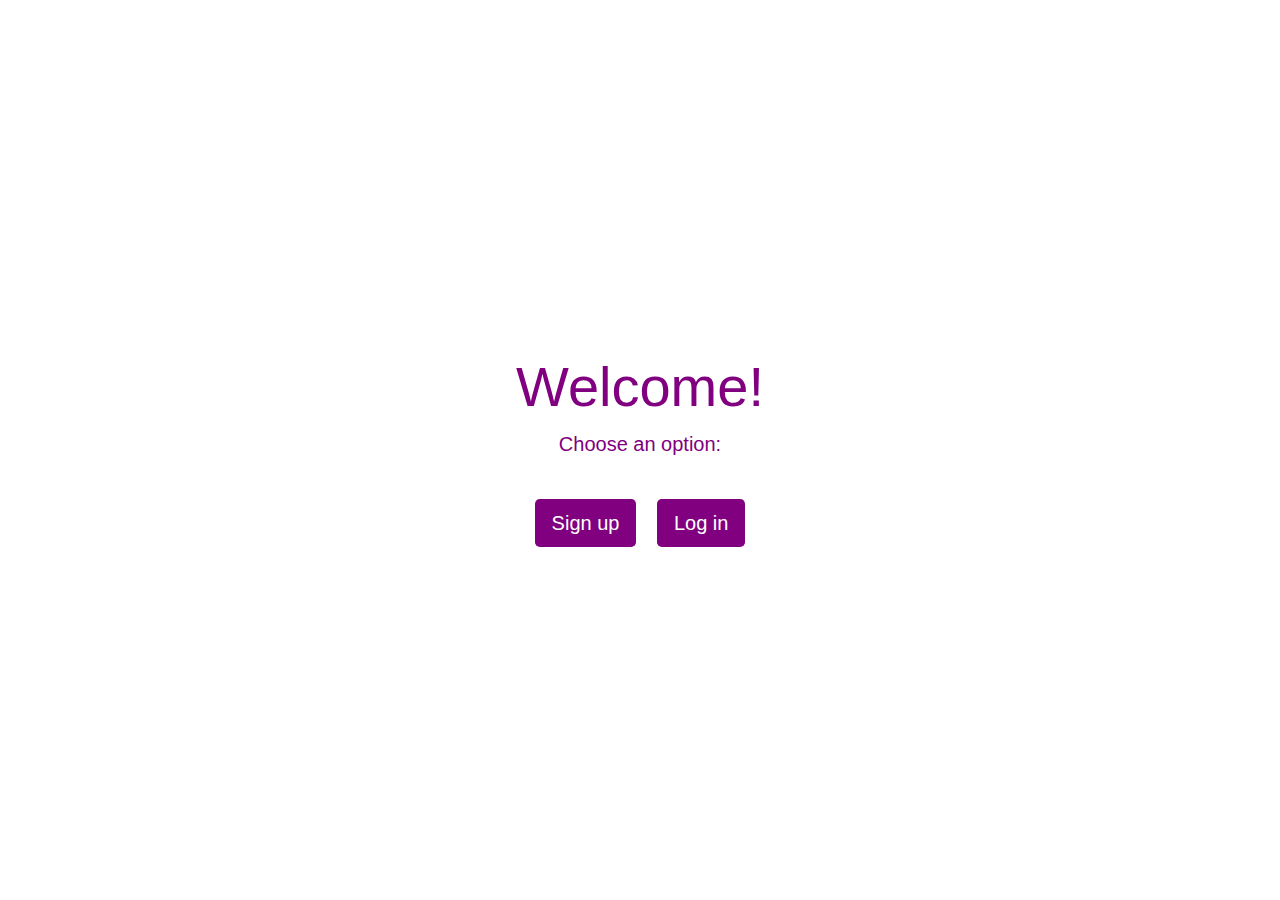
<file: index.html>
<!DOCTYPE html>
<html lang="en">
<head>
    <meta charset="UTF-8">
    <meta name="viewport" content="width=device-width, initial-scale=1.0">
    <title>Welcome</title>
    <link href="https://stackpath.bootstrapcdn.com/bootstrap/4.3.1/css/bootstrap.min.css" rel="stylesheet">
    <link href="style.css" rel="stylesheet">
</head>
<body>
    <div class="container-centered text-center">
        <h1 class="display-4 header">Welcome!</h1>
        <p class="lead">Choose an option:</p>
        <div class="mt-4">
            <a href="signup.html" class="btn btn-lg mx-2 btn-purple">Sign up</a>
            <a href="login.html" class="btn btn-lg mx-2 btn-purple">Log in</a>
        </div>
    </div>

    <script src="https://code.jquery.com/jquery-3.3.1.slim.min.js"></script>
    <script src="https://cdnjs.cloudflare.com/ajax/libs/popper.js/1.14.7/umd/popper.min.js"></script>
    <script src="https://stackpath.bootstrapcdn.com/bootstrap/4.3.1/js/bootstrap.min.js"></script>
</body>
</html>
</file>
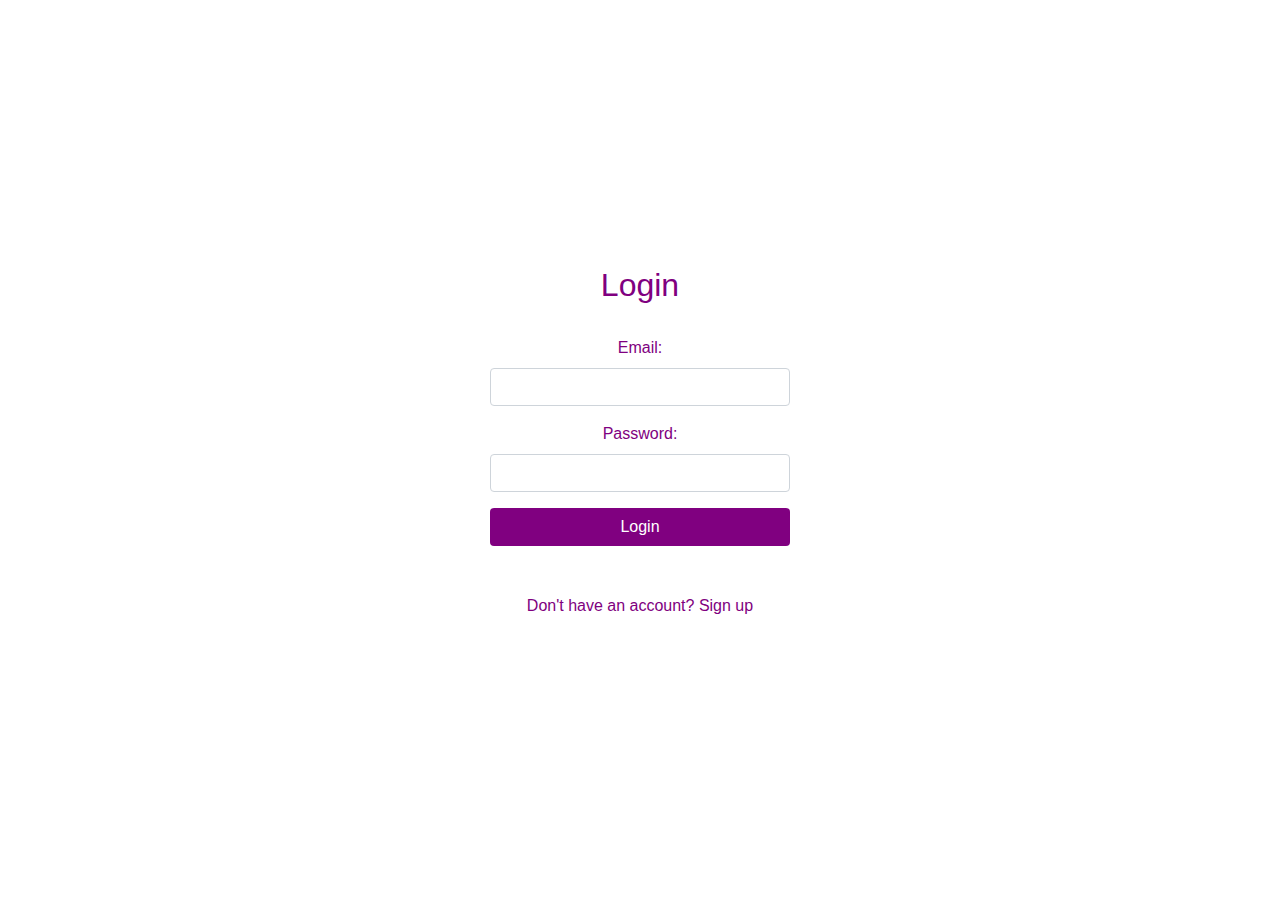
<file: login.html>
<!DOCTYPE html>
<html lang="en">
<head>
    <meta charset="UTF-8">
    <meta name="viewport" content="width=device-width, initial-scale=1.0">
    <title>LogIn</title>
    <link href="https://stackpath.bootstrapcdn.com/bootstrap/4.3.1/css/bootstrap.min.css" rel="stylesheet">
    <link href="style.css" rel="stylesheet">
</head>
<body>
    <div class="container-centered">
        <h2 class="text-center header">Login</h2>
        <form id="loginForm" class="mt-4 text-center" style="width: 300px;">
            <div class="form-group">
                <label for="email">Email:</label>
                <input type="email" class="form-control" id="email" name="email" required>
            </div>
            <div class="form-group">
                <label for="password">Password:</label>
                <input type="password" class="form-control" id="password" name="password" required>
            </div>
            <button type="submit" class="btn btn-block btn-purple">Login</button>
        </form>
        <p id="message" class="text-danger text-center mt-3"></p>
        <p class="text-center mt-3">Don't have an account? <a href="signup.html" class="header">Sign up</a></p>
    </div>

    <script src="https://code.jquery.com/jquery-3.3.1.slim.min.js"></script>
    <script src="https://cdnjs.cloudflare.com/ajax/libs/popper.js/1.14.7/umd/popper.min.js"></script>
    <script src="https://stackpath.bootstrapcdn.com/bootstrap/4.3.1/js/bootstrap.min.js"></script>
    <script src="./login.js"></script>
</body>
</html>
</file>
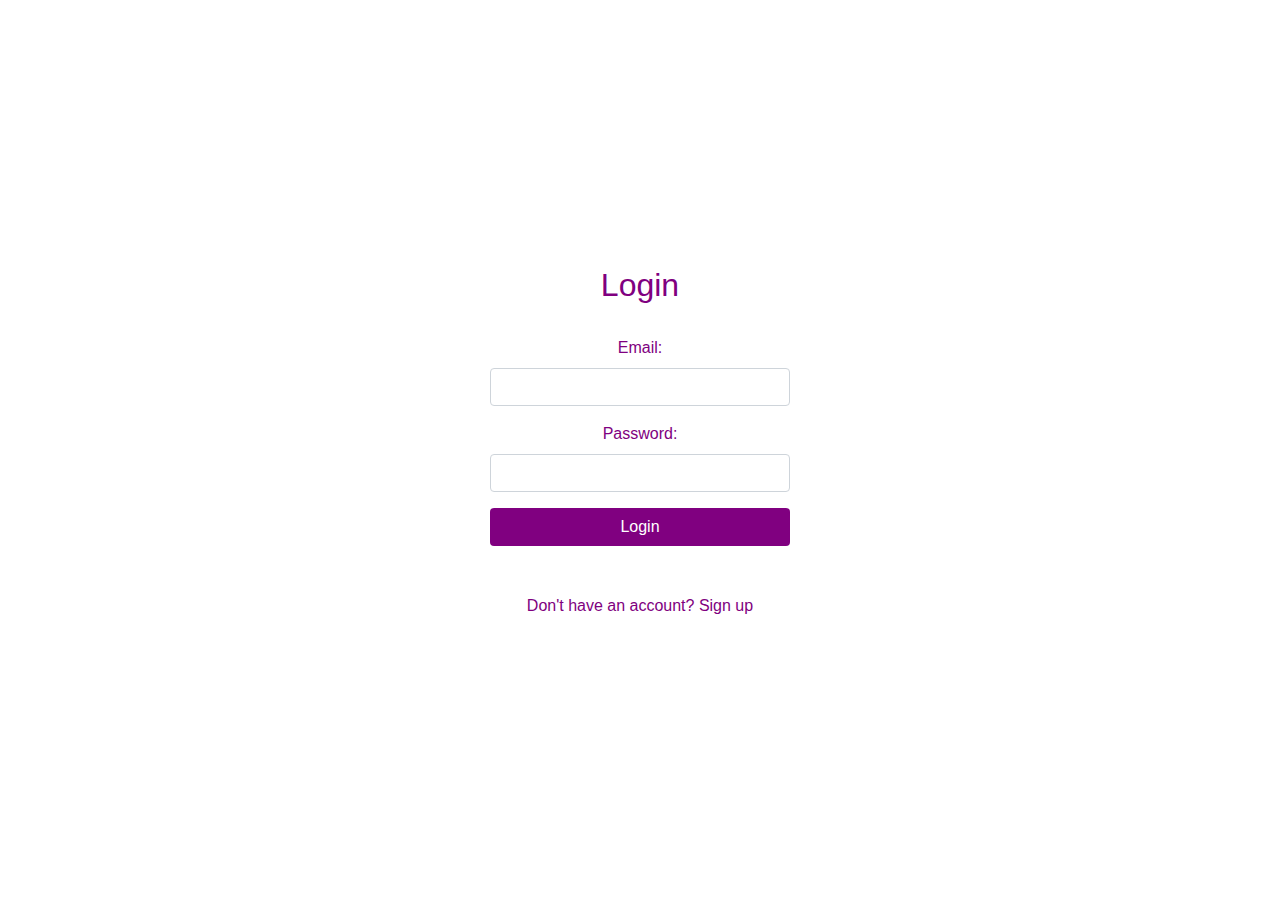
<file: personal.html>
<!DOCTYPE html>
<html lang="en">
<head>
    <meta charset="UTF-8">
    <meta name="viewport" content="width=device-width, initial-scale=1.0">
    <title>Your Page</title>
    <link href="https://stackpath.bootstrapcdn.com/bootstrap/4.3.1/css/bootstrap.min.css" rel="stylesheet">
    <link href="style.css" rel="stylesheet">
</head>
<body>
    <nav class="navbar navbar-expand-lg navbar-custom">
        <div class="container">
            <span id="username" class="navbar-text navbar-text-custom"></span>
            <button id="logoutButton" class="btn logout-btn ml-auto">Logout</button>
        </div>
    </nav>
    <div class="container-centered text-center">
        <h2 class="header">Welcome!</h2>
    </div>

    <script src="https://code.jquery.com/jquery-3.3.1.slim.min.js"></script>
    <script src="https://cdnjs.cloudflare.com/ajax/libs/popper.js/1.14.7/umd/popper.min.js"></script>
    <script src="https://stackpath.bootstrapcdn.com/bootstrap/4.3.1/js/bootstrap.min.js"></script>
    <script src="./personal.js"></script>
</body>
</html>
</file>
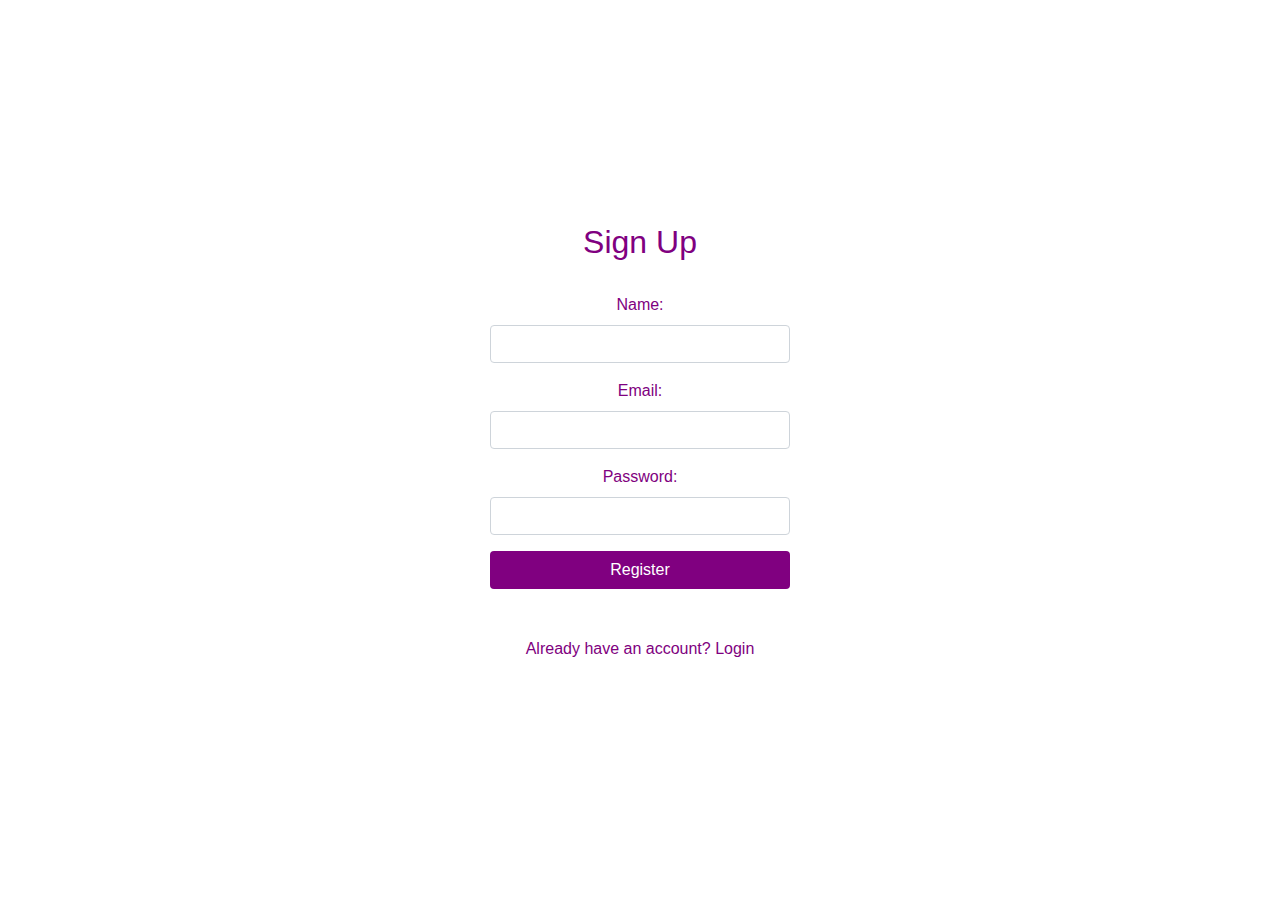
<file: signup.html>
<!DOCTYPE html>
<html lang="en">
<head>
    <meta charset="UTF-8">
    <meta name="viewport" content="width=device-width, initial-scale=1.0">
    <title>SignUp</title>
    <link href="https://stackpath.bootstrapcdn.com/bootstrap/4.3.1/css/bootstrap.min.css" rel="stylesheet">
    <link href="style.css" rel="stylesheet">
</head>
<body>
    <div class="container-centered">
        <h2 class="text-center header">Sign Up</h2>
        <form id="registerForm" class="mt-4 text-center" style="width: 300px;">
            <div class="form-group">
                <label for="name">Name:</label>
                <input type="text" class="form-control" id="name" name="name" required>
            </div>
            <div class="form-group">
                <label for="email">Email:</label>
                <input type="email" class="form-control" id="email" name="email" required>
            </div>
            <div class="form-group">
                <label for="password">Password:</label>
                <input type="password" class="form-control" id="password" name="password" required>
            </div>
            <button type="submit" class="btn btn-block btn-purple">Register</button>
        </form>
        <p id="message" class="text-danger text-center mt-3"></p>
        <p class="text-center mt-3">Already have an account? <a href="login.html" class="header">Login</a></p>
    </div>

    <script src="https://code.jquery.com/jquery-3.3.1.slim.min.js"></script>
    <script src="https://cdnjs.cloudflare.com/ajax/libs/popper.js/1.14.7/umd/popper.min.js"></script>
    <script src="https://stackpath.bootstrapcdn.com/bootstrap/4.3.1/js/bootstrap.min.js"></script>
    <script src="./signup.js"></script>
</body>
</html>
</file>
<file: style.css>
body {
    background-color: white;
    color: purple;
}

.container-centered {
    display: flex;
    justify-content: center;
    align-items: center;
    min-height: 100vh;
    flex-direction: column;
}

.header {
    color: purple;
}

.btn-purple {
    background-color: purple;
    color: white;
}

.navbar-custom {
    background-color: purple;
}

.navbar-text-custom {
    color: white;
}

.logout-btn {
    background-color: white;
    color: purple;
    border: 1px solid purple;
}
</file>
